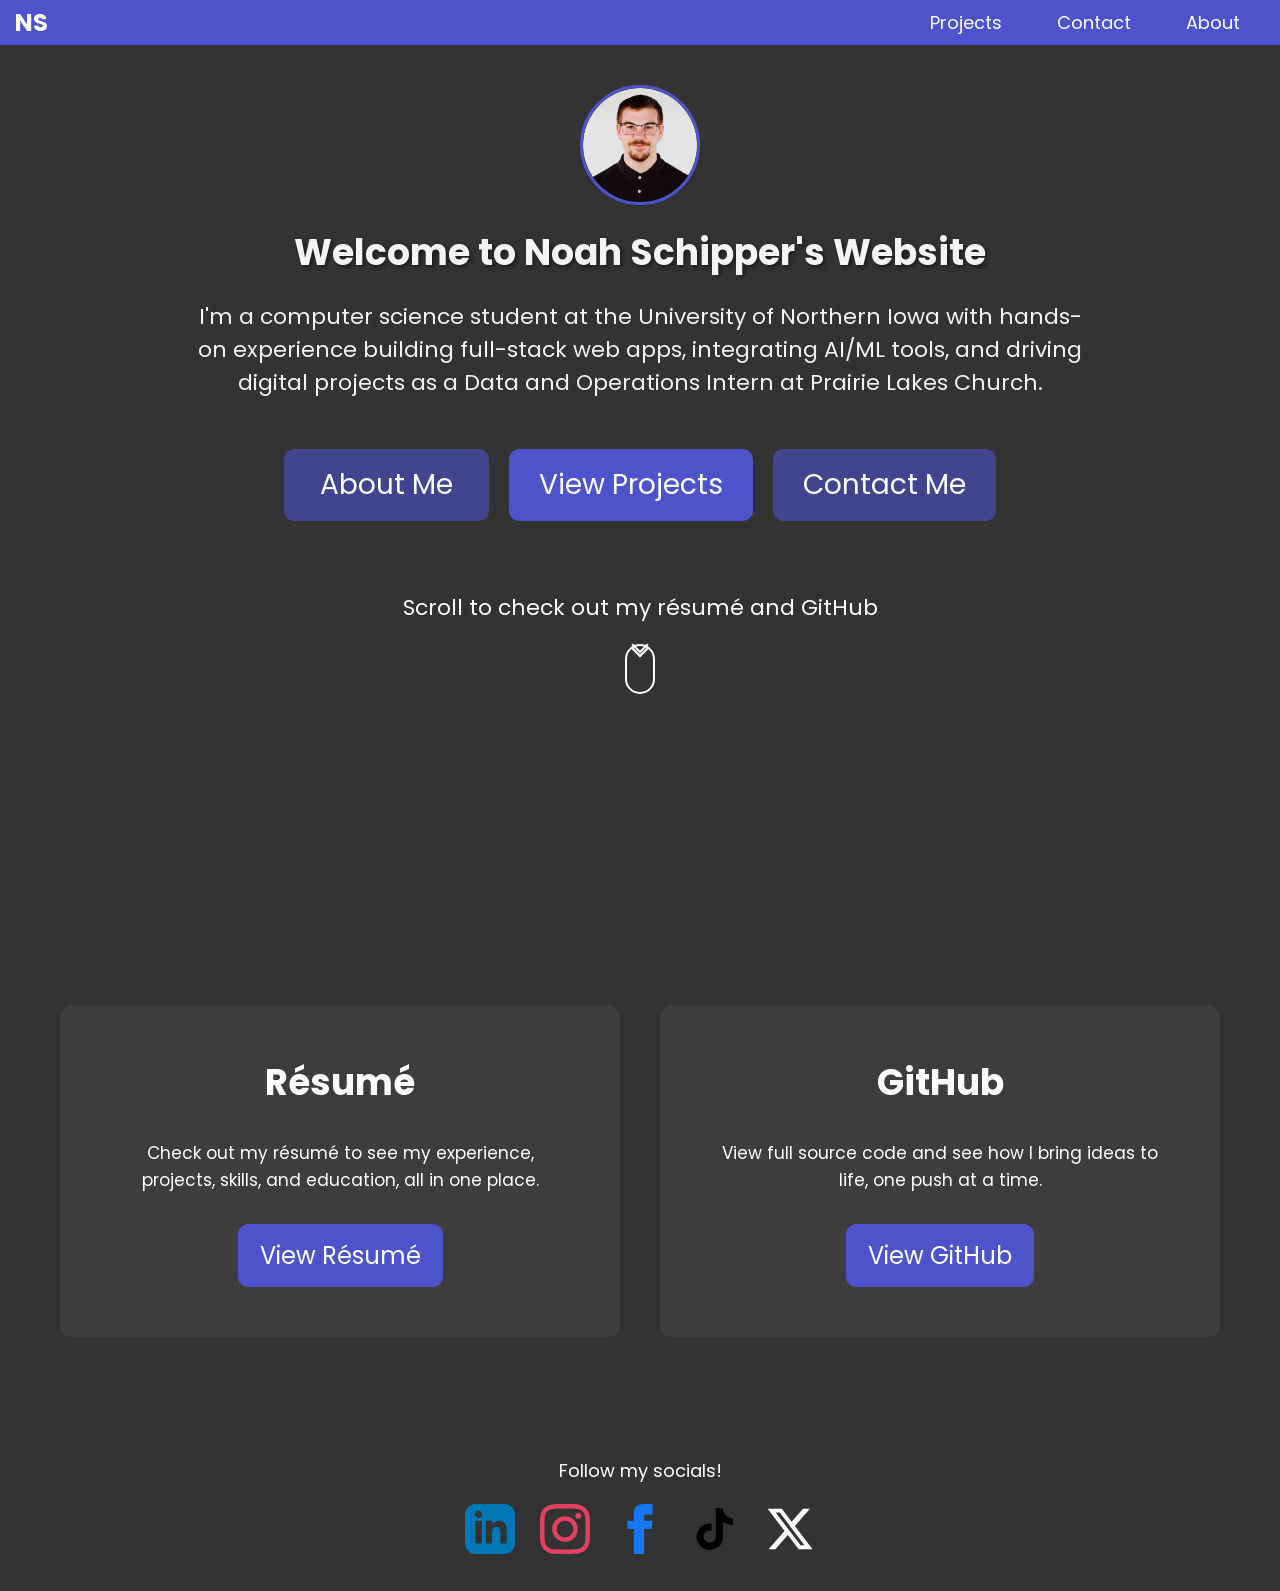
<file: index.html>
<!DOCTYPE html>
<html lang="en" dir="ltr">
  <head>
    <meta charset="UTF-8" />
    <meta name="viewport" content="width=device-width, initial-scale=1.0" />
    <title>Noah Schipper's Website</title>
    <meta name="description" content="Explore Noah Schipper's portfolio, projects, résumé, and work in software development, AI, and data." />
    <meta property="og:type" content="website" />
    <meta property="og:site_name" content="Noah Schipper" />
    <meta property="og:title" content="Noah Schipper | Software Developer" />
    <meta property="og:description" content="Explore Noah Schipper's portfolio, projects, résumé, and work in software development, AI, and data." />
    <meta property="og:url" content="https://noahschipper.net/" />
    <meta property="og:image" content="https://noahschipper.net/assets/Zoomed%20Headshot.png" />
    <meta property="og:image:alt" content="Noah Schipper" />
    <meta name="twitter:card" content="summary" />
    <link rel="icon" href="assets/website favicon.ico" sizes="48 x 48"/>
    <link
      href="https://fonts.googleapis.com/css2?family=Poppins:wght@400;700&display=swap"
      rel="stylesheet"
    />
    <link
      rel="stylesheet"
      href="https://cdnjs.cloudflare.com/ajax/libs/font-awesome/5.15.3/css/all.min.css"
    />
    <link rel="stylesheet" href="styles.css" />
  </head>
  <body>
    <div class="navigationBar">
      <nav>
        <div class="nav-container">
          <a href="index.html" class="logo">NS</a>
          <ul class="nav-links">
            <li><a href="projects.html">Projects</a></li>
            <li><a href="contact.html">Contact</a></li>
            <li><a href="about.html">About</a></li>
          </ul>
        </div>
      </nav>
    </div>
    <main>
      <section id="sec-1">
        <div class="Header">
          <img src="assets/Zoomed Headshot.png" alt="Noah Schipper" class="headshotSmall" />
          <h1>Welcome to Noah Schipper's Website</h1>
          <p>
            I'm a computer science student at the University of Northern Iowa with hands-on experience 
            building full-stack web apps, integrating AI/ML tools, and 
            driving digital projects as a Data and Operations Intern at Prairie Lakes Church.
          </p>
          <div class="button-row">
            <a href="about.html">
              <button id="aboutButton">About Me</button>
            </a>
            <a href="projects.html">
              <button id="projectsButton">View Projects</button>
            </a>

            <a href="contact.html">
              <button id="contactButton">Contact Me</button>
            </a>
          </div>

          <div class="scrollDownContainer">
            <p>Scroll to check out my résumé and GitHub</p>
            <a href="#sec-2">
              <div class="scrollDown"></div>
            </a>
          </div>
        </div>
      </section>

      <section id="sec-2">
        <div class="sec2Container">
          <div class="Resume">
            <h2>Résumé</h2>
            <p>
              Check out my résumé to see my experience, projects, skills, and
              education, all in one place.
            </p>
            <a href="assets/Noah Schipper's Resume.pdf" target="_blank">
              <button>View Résumé</button>
            </a>
          </div>
          <div class="Github">
            <h2>GitHub</h2>
            <p>
              View full source code and see how I bring ideas to life, one push
              at a time.
            </p>
            <a
              href="https://github.com/NoahSchipper?tab=repositories"
              target="_blank"
            >
              <button>View GitHub</button>
            </a>
          </div>
        </div>
      </section>
    </main>

    <div class="Footer">
      <footer>
        <div class="footer-container">
          <p>Follow my socials!</p>
          <a href="https://www.linkedin.com/in/noah-schipper" target="_blank">
            <img
              src="data:image/svg+xml,%3Csvg xmlns='http://www.w3.org/2000/svg' width='50' height='50' viewBox='0 0 24 24' fill='%230077b5'%3E%3Cpath d='M19 0h-14c-2.761 0-5 2.239-5 5v14c0 2.761 2.239 5 5 5h14c2.762 0 5-2.239 5-5v-14c0-2.761-2.238-5-5-5zm-11 19h-3v-11h3v11zm-1.5-12.268c-.966 0-1.75-.79-1.75-1.764s.784-1.764 1.75-1.764 1.75.79 1.75 1.764-.783 1.764-1.75 1.764zm13.5 12.268h-3v-5.604c0-3.368-4-3.113-4 0v5.604h-3v-11h3v1.765c1.396-2.586 7-2.777 7 2.476v6.759z'/%3E%3C/svg%3E"
              alt="LinkedIn"
            />
          </a>
          <a href="https://www.instagram.com/codedbynoah/" target="_blank">
            <img
              src="data:image/svg+xml,%3Csvg xmlns='http://www.w3.org/2000/svg' width='50' height='50' viewBox='0 0 24 24' fill='%23E4405F'%3E%3Cpath d='M12 2.163c3.204 0 3.584.012 4.85.07 3.252.148 4.771 1.691 4.919 4.919.058 1.265.069 1.645.069 4.849 0 3.205-.012 3.584-.069 4.849-.149 3.225-1.664 4.771-4.919 4.919-1.266.058-1.644.07-4.85.07-3.204 0-3.584-.012-4.849-.07-3.26-.149-4.771-1.699-4.919-4.92-.058-1.265-.07-1.644-.07-4.849 0-3.204.013-3.583.07-4.849.149-3.227 1.664-4.771 4.919-4.919 1.266-.057 1.645-.069 4.849-.069zm0-2.163c-3.259 0-3.667.014-4.947.072-4.358.2-6.78 2.618-6.98 6.98-.059 1.281-.073 1.689-.073 4.948 0 3.259.014 3.668.072 4.948.2 4.358 2.618 6.78 6.98 6.98 1.281.058 1.689.072 4.948.072 3.259 0 3.668-.014 4.948-.072 4.354-.2 6.782-2.618 6.979-6.98.059-1.28.073-1.689.073-4.948 0-3.259-.014-3.667-.072-4.947-.196-4.354-2.617-6.78-6.979-6.98-1.281-.059-1.69-.073-4.949-.073zm0 5.838c-3.403 0-6.162 2.759-6.162 6.162s2.759 6.163 6.162 6.163 6.162-2.759 6.162-6.163c0-3.403-2.759-6.162-6.162-6.162zm0 10.162c-2.209 0-4-1.79-4-4 0-2.209 1.791-4 4-4s4 1.791 4 4c0 2.21-1.791 4-4 4zm6.406-11.845c-.796 0-1.441.645-1.441 1.44s.645 1.44 1.441 1.44c.795 0 1.439-.645 1.439-1.44s-.644-1.44-1.439-1.44z'/%3E%3C/svg%3E"
              alt="Instagram account link"
            />
          </a>
          <a
            href="https://www.facebook.com/profile.php?id=61586490718490"
            alt="Facebook account link"
            target="_blank"
          >
            <img
              src="data:image/svg+xml,%3Csvg xmlns='http://www.w3.org/2000/svg' width='50' height='50' viewBox='0 0 24 24' fill='%231877f2'%3E%3Cpath d='M9 8h-3v4h3v12h5v-12h3.642l.358-4h-4v-1.667c0-.955.192-1.333 1.115-1.333h2.885v-5h-3.808c-3.596 0-5.192 1.583-5.192 4.615v3.385z'/%3E%3C/svg%3E"
              alt="Facebook account link"
            />
          </a>
          <a href="https://www.tiktok.com/@codedbynoah" target="_blank">
            <img
              src="data:image/svg+xml,%3Csvg xmlns='http://www.w3.org/2000/svg' width='50' height='50' viewBox='0 0 24 24' fill='%23000000'%3E%3Cpath d='M19.59 6.69a4.83 4.83 0 0 1-3.77-4.25V2h-3.45v13.67a2.89 2.89 0 0 1-5.2 1.74 2.89 2.89 0 0 1 2.31-4.64 2.93 2.93 0 0 1 .88.13V9.4a6.84 6.84 0 0 0-1-.05A6.33 6.33 0 0 0 5 20.1a6.34 6.34 0 0 0 10.86-4.43v-7a8.16 8.16 0 0 0 4.77 1.52v-3.4a4.85 4.85 0 0 1-1.04-.1z'/%3E%3C/svg%3E"
              alt="TikTok account link"
            />
          </a>
          <a href="https://x.com/_codedbynoah" target="_blank">
            <img
              src="data:image/svg+xml,%3Csvg xmlns='http://www.w3.org/2000/svg' width='50' height='50' viewBox='0 0 24 24' fill='white'%3E%3Cpath d='M18.244 2.25h3.308l-7.227 8.26 8.502 11.24H16.17l-5.214-6.817L4.99 21.75H1.68l7.73-8.835L1.254 2.25H8.08l4.713 6.231zm-1.161 17.52h1.833L7.084 4.126H5.117z'/%3E%3C/svg%3E"
              alt="X account link"
            />
          </a>
        </div>
      </footer>
    </div>

    <script>
      // Smooth scrolling for anchor links
      document.querySelectorAll('a[href^="#"]').forEach((anchor) => {
        anchor.addEventListener("click", function (e) {
          e.preventDefault();
          const target = document.querySelector(this.getAttribute("href"));
          if (target) {
            target.scrollIntoView({
              behavior: "smooth",
              block: "start",
            });
          }
        });
      });
    </script>
  </body>
</html>
</file>
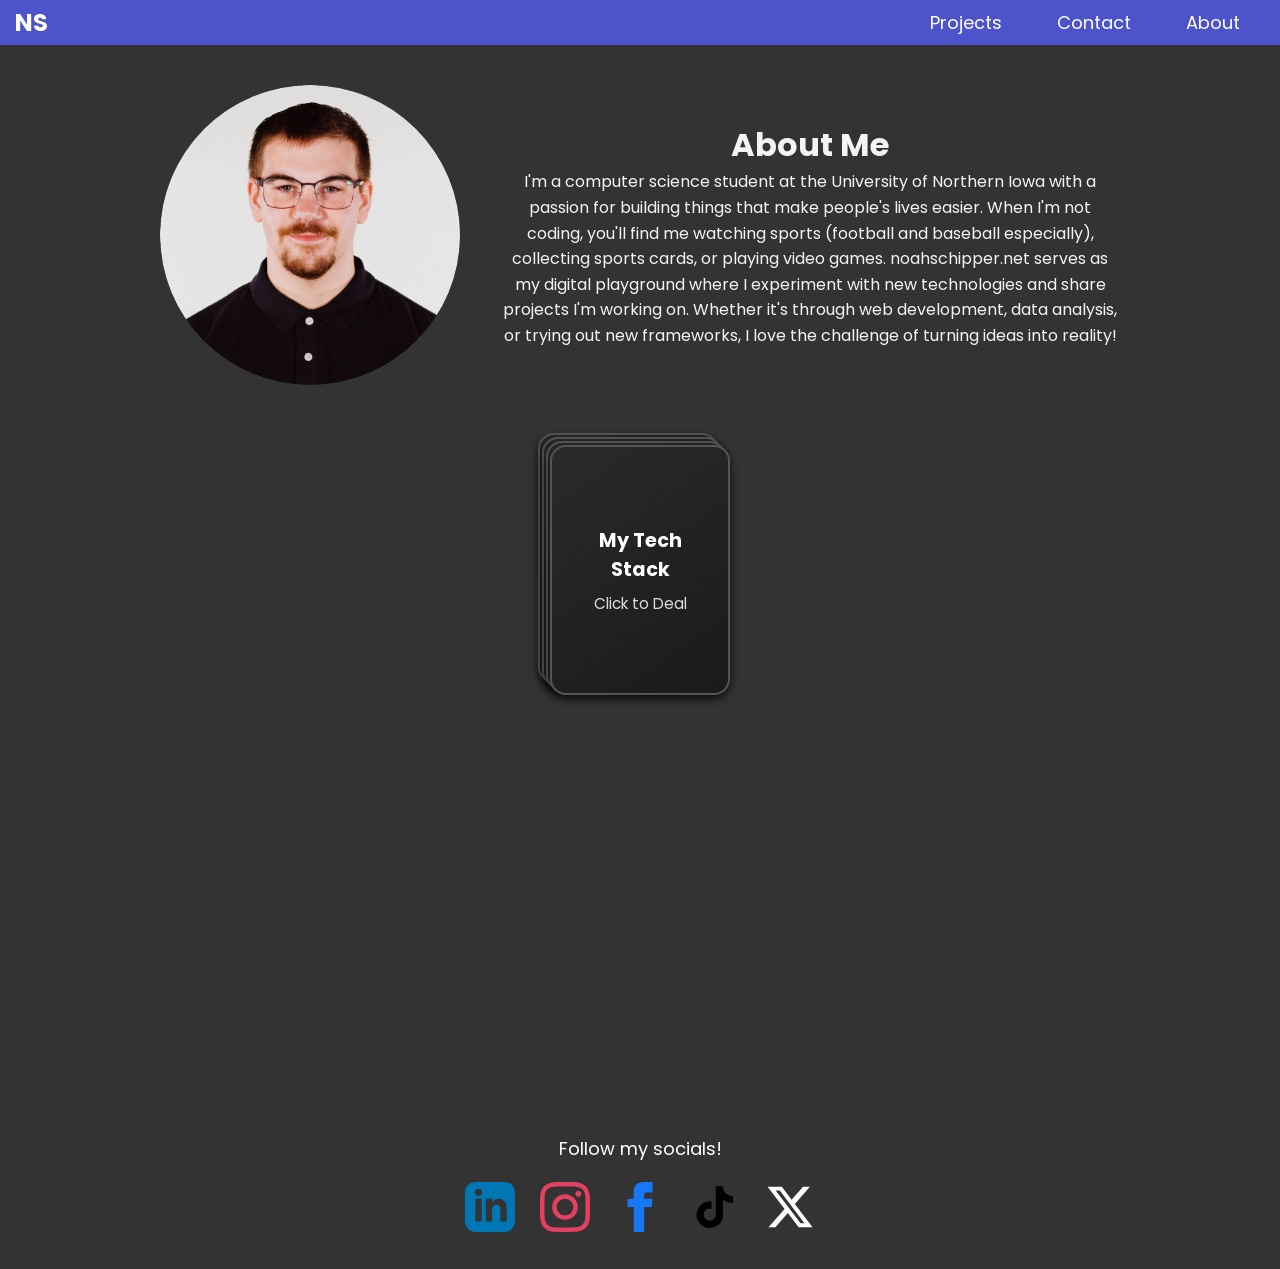
<file: about.html>
<!DOCTYPE html>
<html lang="en" dir="ltr">
  <head>
    <meta charset="UTF-8" />
    <meta name="viewport" content="width=device-width, initial-scale=1.0" />
    <title>About Noah Schipper</title>
    <meta name="description" content="Learn about Noah Schipper, a computer science student who enjoys building software and exploring new technologies." />
    <meta property="og:type" content="website" />
    <meta property="og:site_name" content="Noah Schipper" />
    <meta property="og:title" content="About | Noah Schipper" />
    <meta property="og:description" content="Learn about Noah Schipper, a computer science student who enjoys building software and exploring new technologies." />
    <meta property="og:url" content="https://noahschipper.net/about" />
    <meta property="og:image" content="https://noahschipper.net/assets/Zoomed%20Headshot.png" />
    <meta property="og:image:alt" content="Noah Schipper" />
    <meta name="twitter:card" content="summary" />
    <link rel="icon" href="assets/website favicon.ico" />
    <link
      href="https://fonts.googleapis.com/css2?family=Poppins:wght@400;700&display=swap"
      rel="stylesheet"
    />
    <link rel="stylesheet" href="styles.css" />
    <link
      rel="stylesheet"
      href="https://cdnjs.cloudflare.com/ajax/libs/font-awesome/5.15.3/css/all.min.css"
    />
  </head>
  <body>
    <div class="navigationBar">
      <nav>
        <div class="nav-container">
          <a href="index.html" class="logo">NS</a>
          <ul class="nav-links">
            <li><a href="projects.html">Projects</a></li>
            <li><a href="contact.html">Contact</a></li>
            <li><a href="about.html">About</a></li>
          </ul>
        </div>
      </nav>
    </div>
    <main>
      <div class="about-container">
        <div class="headshot">
          <img id="Headshot" src="assets/Zoomed Headshot.png" alt="Headshot" />
        </div>
        <div class="aboutParagraph">
          <h1>About Me</h1>
          <h2>
            I'm a computer science student at the University of Northern Iowa
            with a passion for building things that make people's lives easier.
            When I'm not coding, you'll find me watching sports (football and
            baseball especially), collecting sports cards, or playing video games. noahschipper.net serves
            as my digital playground where I experiment with new technologies
            and share projects I'm working on. Whether it's through web development,
            data analysis, or trying out new frameworks, I love the
            challenge of turning ideas into reality!
          </h2>
        </div>
      </div>
      <div class="deck-stack" onclick="dealCards()">
        <div class="card-back" style="top: -12px; left: -12px"></div>
        <div class="card-back" style="top: -8px; left: -8px"></div>
        <div class="card-back" style="top: -4px; left: -4px"></div>

        <!-- Top card with label inside -->
        <div class="card-back top-card">
          <div class="card-label">
            <div class="card-title">My Tech Stack</div>
            <div class="card-subtitle">Click to Deal</div>
          </div>
        </div>
      </div>
      <div class="card-scale-wrapper">
      <div class="card-container" id="cardContainer"></div>
      </div>
      <div class="card-spacer"></div>
    </main>
    <div class="Footer">
      <footer>
        <div class="footer-container">
          <p>Follow my socials!</p>
          <a href="https://www.linkedin.com/in/noah-schipper" target="_blank">
            <img
              src="data:image/svg+xml,%3Csvg xmlns='http://www.w3.org/2000/svg' width='50' height='50' viewBox='0 0 24 24' fill='%230077b5'%3E%3Cpath d='M19 0h-14c-2.761 0-5 2.239-5 5v14c0 2.761 2.239 5 5 5h14c2.762 0 5-2.239 5-5v-14c0-2.761-2.238-5-5-5zm-11 19h-3v-11h3v11zm-1.5-12.268c-.966 0-1.75-.79-1.75-1.764s.784-1.764 1.75-1.764 1.75.79 1.75 1.764-.783 1.764-1.75 1.764zm13.5 12.268h-3v-5.604c0-3.368-4-3.113-4 0v5.604h-3v-11h3v1.765c1.396-2.586 7-2.777 7 2.476v6.759z'/%3E%3C/svg%3E"
              alt="LinkedIn"
            />
          </a>
          <a href="https://www.instagram.com/codedbynoah/" target="_blank">
            <img
              src="data:image/svg+xml,%3Csvg xmlns='http://www.w3.org/2000/svg' width='50' height='50' viewBox='0 0 24 24' fill='%23E4405F'%3E%3Cpath d='M12 2.163c3.204 0 3.584.012 4.85.07 3.252.148 4.771 1.691 4.919 4.919.058 1.265.069 1.645.069 4.849 0 3.205-.012 3.584-.069 4.849-.149 3.225-1.664 4.771-4.919 4.919-1.266.058-1.644.07-4.85.07-3.204 0-3.584-.012-4.849-.07-3.26-.149-4.771-1.699-4.919-4.92-.058-1.265-.07-1.644-.07-4.849 0-3.204.013-3.583.07-4.849.149-3.227 1.664-4.771 4.919-4.919 1.266-.057 1.645-.069 4.849-.069zm0-2.163c-3.259 0-3.667.014-4.947.072-4.358.2-6.78 2.618-6.98 6.98-.059 1.281-.073 1.689-.073 4.948 0 3.259.014 3.668.072 4.948.2 4.358 2.618 6.78 6.98 6.98 1.281.058 1.689.072 4.948.072 3.259 0 3.668-.014 4.948-.072 4.354-.2 6.782-2.618 6.979-6.98.059-1.28.073-1.689.073-4.948 0-3.259-.014-3.667-.072-4.947-.196-4.354-2.617-6.78-6.979-6.98-1.281-.059-1.69-.073-4.949-.073zm0 5.838c-3.403 0-6.162 2.759-6.162 6.162s2.759 6.163 6.162 6.163 6.162-2.759 6.162-6.163c0-3.403-2.759-6.162-6.162-6.162zm0 10.162c-2.209 0-4-1.79-4-4 0-2.209 1.791-4 4-4s4 1.791 4 4c0 2.21-1.791 4-4 4zm6.406-11.845c-.796 0-1.441.645-1.441 1.44s.645 1.44 1.441 1.44c.795 0 1.439-.645 1.439-1.44s-.644-1.44-1.439-1.44z'/%3E%3C/svg%3E"
              alt="Instagram"
            />
          </a>
          <a
            href="https://www.facebook.com/profile.php?id=61586490718490"
            target="_blank"
          >
            <img
              src="data:image/svg+xml,%3Csvg xmlns='http://www.w3.org/2000/svg' width='50' height='50' viewBox='0 0 24 24' fill='%231877f2'%3E%3Cpath d='M9 8h-3v4h3v12h5v-12h3.642l.358-4h-4v-1.667c0-.955.192-1.333 1.115-1.333h2.885v-5h-3.808c-3.596 0-5.192 1.583-5.192 4.615v3.385z'/%3E%3C/svg%3E"
              alt="Facebook"
            />
          </a>
          <a href="https://www.tiktok.com/@codedbynoah" target="_blank">
            <img
              src="data:image/svg+xml,%3Csvg xmlns='http://www.w3.org/2000/svg' width='50' height='50' viewBox='0 0 24 24' fill='%23000000'%3E%3Cpath d='M19.59 6.69a4.83 4.83 0 0 1-3.77-4.25V2h-3.45v13.67a2.89 2.89 0 0 1-5.2 1.74 2.89 2.89 0 0 1 2.31-4.64 2.93 2.93 0 0 1 .88.13V9.4a6.84 6.84 0 0 0-1-.05A6.33 6.33 0 0 0 5 20.1a6.34 6.34 0 0 0 10.86-4.43v-7a8.16 8.16 0 0 0 4.77 1.52v-3.4a4.85 4.85 0 0 1-1.04-.1z'/%3E%3C/svg%3E"
              alt="TikTok"
            />
          </a>
          <a href="https://x.com/_codedbynoah" target="_blank">
            <img
              src="data:image/svg+xml,%3Csvg xmlns='http://www.w3.org/2000/svg' width='50' height='50' viewBox='0 0 24 24' fill='white'%3E%3Cpath d='M18.244 2.25h3.308l-7.227 8.26 8.502 11.24H16.17l-5.214-6.817L4.99 21.75H1.68l7.73-8.835L1.254 2.25H8.08l4.713 6.231zm-1.161 17.52h1.833L7.084 4.126H5.117z'/%3E%3C/svg%3E"
              alt="X"
            />
          </a>
        </div>
      </footer>
    </div>
    <script src="aboutScript.js"></script>
  </body>
</html>
</file>
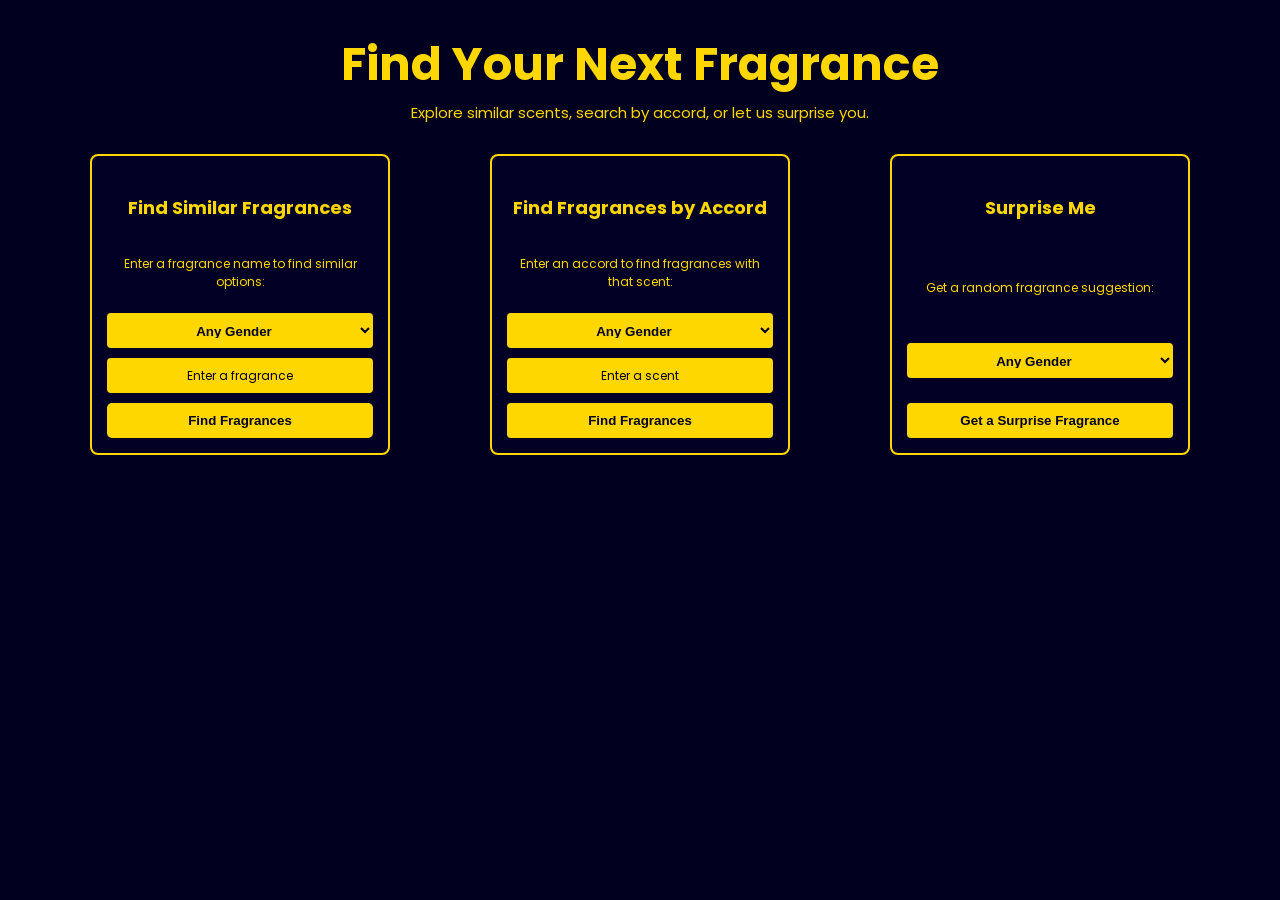
<file: fragrance.html>
<!DOCTYPE html>
<html lang="en">
  <head>
    <meta charset="UTF-8" />
    <meta name="viewport" content="width=device-width, initial-scale=1.0" />
    <title>Fragrance Finder</title>
    <meta name="description" content="Discover fragrances by finding similar scents, searching by accords, or getting a random recommendation with Fragrance Finder." />
    <meta property="og:type" content="website" />
    <meta property="og:site_name" content="Noah Schipper" />
    <meta property="og:title" content="Fragrance Finder | Noah Schipper" />
    <meta property="og:description" content="Discover fragrances by finding similar scents, searching by accords, or getting a random recommendation with Fragrance Finder." />
    <meta property="og:url" content="https://noahschipper.net/fragrance" />
    <meta property="og:image" content="https://noahschipper.net/assets/Fragrance%20Finder.png" />
    <meta property="og:image:alt" content="Fragrance Finder" />
    <meta name="twitter:card" content="summary" />
    <link rel="icon" href="assets/cologne.png">
    <link rel="stylesheet" href="fragrance.css" />
    <link
      href="https://fonts.googleapis.com/css2?family=Poppins:wght@400;700&display=swap"
      rel="stylesheet"
    />
  </head>
  <body>
    <header class="page-header">
      <h1>Find Your Next Fragrance</h1>
      <p>Explore similar scents, search by accord, or let us surprise you.</p>
    </header>
    <div class="options">
      <div class="similar" data-mode="similar">
        <h2>Find Similar Fragrances</h2>
        <p>Enter a fragrance name to find similar options:</p>
        <div class="input-row">
          <select id="genderFilterSim">
            <option value="">Any Gender</option>
            <option value="men">Men</option>
            <option value="women">Women</option>
            <option value="unisex">Unisex</option>
          </select>
          <input
            type="text"
            id="fragranceInput"
            placeholder="Enter a fragrance"
            autocomplete="off"
          />
        </div>
        <button onclick="findSimilarFragrances()">Find Fragrances</button>
      </div>
      <div class="byNotes" data-mode="notes">
        <h2>Find Fragrances by Accord</h2>
        <p>Enter an accord to find fragrances with that scent:</p>
        <div class="input-row">
          <select id="genderFilterAcc">
            <option value="">Any Gender</option>
            <option value="men">Men</option>
            <option value="women">Women</option>
            <option value="unisex">Unisex</option>
          </select>
          <input
            type="text"
            id="noteInput"
            placeholder="Enter a scent"
            autocomplete="off"
          />
        </div>
        <button onclick="findByNotes()">Find Fragrances</button>
      </div>
      <div class="surpriseMe" data-mode="random">
        <h2>Surprise Me</h2>
        <p>Get a random fragrance suggestion:</p>
        <div class="input-row">
          <select id="genderFilterRan">
            <option value="">Any Gender</option>
            <option value="men">Men</option>
            <option value="women">Women</option>
            <option value="unisex">Unisex</option>
          </select>
        </div>
        <button onClick="surpriseMe()">Get a Surprise Fragrance</button>
      </div>
    </div>
    <div class="ResultsContainer">
      <!-- Mode 1: Similar -->
      <div class="display-section" id="similarDisplay" style="display: none">
        <div class="loading-spinner" style="display: none">
          <p>Finding similar fragrances...</p>
        </div>
        <div class="error-message" style="display: none">
          <p>Oops! Something went wrong. Please try again.</p>
        </div>
        <div class="no-results" style="display: none">
          <p>No fragrances found. Try different search terms!</p>
        </div>
        <div class="results-grid">
          <!-- Results will be displayed here, injected by JS -->
        </div>
      </div>
      <!-- Mode 2: By Notes -->
      <div class="display-section" id="notesDisplay" style="display: none">
        <div class="loading-spinner" style="display: none">
          <p>Finding fragrances by accord...</p>
        </div>
        <div class="error-message" style="display: none">
          <p>Oops! Something went wrong. Please try again.</p>
        </div>
        <div class="no-results" style="display: none">
          <p>No fragrances found. Try different search terms!</p>
        </div>
        <div class="results-grid">
          <!-- Results will be displayed here, injected by JS -->
        </div>
      </div>
      <!-- Mode 3: Surprise Me -->
      <div class="display-section" id="randomDisplay" style="display: none">
        <div class="loading-spinner" style="display: none">
          <p>Finding a random fragrance...</p>
        </div>
        <div class="error-message" style="display: none">
          <p>Oops! Something went wrong. Please try again.</p>
        </div>
        <div class="results-grid">
          <!-- Results will be displayed here, injected by JS -->
        </div>
      </div>
    </div>
  </body>
  <script src="fragrance.js"></script>
</html>
</file>
<file: styles.css>
* {
  margin: 0;
  padding: 0;
  box-sizing: border-box;
  font-family: "Poppins", sans-serif;
}

body {
  background: #333;
  display: flex;
  flex-direction: column;
  min-height: 100vh;
  overflow-x: hidden;
}

/* enables the footer to stay at the bottom of the page */
main {
  flex-grow: 1;
}

/* Animated Background */
.Header {
  position: relative;
  display: flex;
  flex-direction: column;
  align-items: center;
  text-align: center;
  color: #f4f4f4;
  border-radius: 8px;
  height: 100vh;
  margin: 0 auto;
  padding: 0;
  overflow: hidden;
}

.headshotSmall {
  width: 120px;
  height: 120px;
  border-radius: 50%;
  object-fit: cover;
  border: 3px solid #4c53cb;
  margin-top: 40px;
  opacity: 0;
  animation: fadeInUp 1s ease-out 0.1s forwards;
}

@keyframes backgroundShift {
  0%,
  100% {
    transform: translate(0, 0) scale(1);
  }
  33% {
    transform: translate(-5%, 5%) scale(1.05);
  }
  66% {
    transform: translate(5%, -5%) scale(0.95);
  }
}

/* Fade-in animation for content */
.Header h1,
.Header p,
.headshotSmall,
.button-row {
  position: relative;
  z-index: 1;
  opacity: 0;
  animation: fadeInUp 1s ease-out forwards;
}

.Header h1 {
  animation-delay: 0.2s;
}

.Header p {
  animation-delay: 0.5s;
}

.button-row {
  animation-delay: 0.8s;
}

@keyframes fadeInUp {
  from {
    opacity: 0;
    transform: translateY(30px);
  }
  to {
    opacity: 1;
    transform: translateY(0);
  }
}

.navigationBar {
  position: sticky;
  top: 0;
  background-color: #4c53cb;
  width: 100%;
  z-index: 1000;
  padding: 5px 0;
}

.nav-container {
  display: flex;
  align-items: center;
  justify-content: space-between;
  width: 100%;
  padding: 0;
  margin: 0;
}

.nav-container .logo {
  display: flex;
  padding-left: 15px;
  align-items: center;
  color: white;
  text-decoration: none;
  font-size: 24px;
  font-weight: bold;
}

.nav-links {
  display: flex;
  gap: 20px;
  list-style-type: none;
  padding-right: 20px;
}

.nav-links a {
  color: white;
  text-decoration: none;
  padding: 10px 20px;
  border-radius: 5px;
  transition: background 0.3s ease;
}

.nav-links a:hover {
  background-color: #454cc7;
}

.Header h1 {
  font-size: 36px;
  margin-top: 20px;
  color: #f4f4f4;
  text-shadow: 2px 2px 4px rgba(0, 0, 0, 0.5);
}

.Header p {
  margin: 20px;
  font-size: 22px;
  color: #f4f4f4;
  max-width: 900px;
}

.button-row {
  display: flex;
  justify-content: center;
  flex-wrap: wrap;
  gap: 20px;
  margin-top: 30px;
  margin-bottom: 60px;
}

.button-row button {
  padding: 15px 30px;
  font-size: 28px;
  color: white;
  border: none;
  border-radius: 10px;
  cursor: pointer;
  min-width: 205px;
  transition: transform 0.2s ease-out, box-shadow 0.2s ease-out;
}

#aboutButton,
#contactButton {
  background-color: rgba(76, 83, 203, 0.6);
}

#projectsButton {
  background-color: #4c53cb;
  position: relative;
  animation: pulse 2s ease-in-out infinite;
}

@keyframes pulse {
  0%,
  100% {
    box-shadow: 0 0 0 0 rgba(76, 83, 203, 0.7);
  }
  50% {
    box-shadow: 0 0 0 15px rgba(76, 83, 203, 0);
  }
}

.button-row button:hover {
  transform: translateY(-3px);
  box-shadow: 0 6px 12px rgba(76, 83, 203, 0.4);
}

.button-row button:active {
  transform: scale(0.95) translateY(2px);
  box-shadow: 0 2px 4px rgba(0, 0, 0, 0.2);
}

.scrollDownContainer {
  position: relative;
  text-align: center;
  color: white;
  z-index: 1;
  opacity: 0;
  animation: fadeIn 1s ease-out 1.5s forwards;
  margin-top: 20px;
}

@keyframes fadeIn {
  from {
    opacity: 0;
  }
  to {
    opacity: 1;
  }
}

.scrollDownContainer p {
  margin-bottom: 20px;
  font-size: 24px;
  color: white;
}

.scrollDown {
  height: 50px;
  width: 30px;
  border: 2px solid white;
  position: relative;
  margin: 0 auto;
  border-radius: 20px;
  cursor: pointer;
}

.scrollDown::before,
.scrollDown::after {
  content: "";
  position: absolute;
  top: 10%;
  left: 50%;
  transform: translate(-50%, -100%) rotate(45deg);
  border: 2px solid white;
  height: 10px;
  width: 10px;
  border-top: transparent;
  border-left: transparent;
  animation: scrollDown 1s ease-in-out infinite;
}

.scrollDown::after {
  top: 20%;
  animation-delay: 0.3s;
}

@keyframes scrollDown {
  0% {
    opacity: 0;
  }
  30% {
    opacity: 1;
  }
  60% {
    opacity: 1;
  }
  100% {
    opacity: 0;
    top: 90%;
  }
}

.sec2Container {
  display: flex;
  justify-content: center;
  align-items: stretch;
  text-align: center;
  color: #f4f4f4;
  padding: 60px 20px;
  gap: 40px;
  max-width: 1200px;
  margin: 0 auto;
}

.Resume,
.Github {
  color: white;
  font-size: 24px;
  display: flex;
  flex-direction: column;
  align-items: center;
  justify-content: center;
  padding: 40px 30px;
  width: 50%;
  background-color: rgba(255, 255, 255, 0.05);
  border-radius: 12px;
  transition: transform 0.3s ease, box-shadow 0.3s ease;
}

.Resume:hover,
.Github:hover {
  transform: translateY(-5px);
  box-shadow: 0 8px 20px rgba(76, 83, 203, 0.2);
}

.Resume h2,
.Github h2 {
  margin-bottom: 15px;
}

.Resume p,
.Github p {
  margin: 15px 0;
  font-size: 17px;
  line-height: 1.6;
}

.Resume button,
.Github button {
  background-color: #4c53cb;
  padding: 12px 24px;
  font-size: 20px;
  color: white;
  border: none;
  border-radius: 10px;
  cursor: pointer;
  margin-top: 15px;
  transition: transform 0.2s ease-out, box-shadow 0.2s ease-out;
}

.Resume button:hover,
.Github button:hover {
  transform: translateY(-2px);
  box-shadow: 0 4px 12px rgba(76, 83, 203, 0.4);
}

.Resume button:active,
.Github button:active {
  transform: scale(0.95) translateY(2px);
}

.Footer {
  background: transparent;
  padding: 30px 0;
}

.footer-container {
  text-align: center;
  color: white;
  max-width: 1200px;
  margin: 0 auto;
  opacity: 0;
  animation: fadeInUp 1s ease-out 1s forwards;
}

.footer-container p {
  margin-bottom: 20px;
  font-size: 18px;
}

.footer-container a {
  display: inline-block;
  margin: 0 10px;
}

.footer-container img {
  width: 50px;
  height: 50px;
  transition: transform 0.3s ease;
}

.footer-container img:hover {
  transform: scale(1.2);
  filter: brightness(1.2);
}

/* Projects Page */

.projectHeader {
  margin-top: 20px;
  text-align: center;
  opacity: 0;
  animation: fadeInUp 1s ease-out 0.2s forwards;
}

.projectHeader h1 {
  color: #ffffff;
  font-size: 2.5rem;
  margin-bottom: 10px;
}

/* Carousel Container */
.carousel-container {
  position: relative;
  max-width: 900px;
  margin: 60px auto;
  padding: 0 20px;
  opacity: 0;
  animation: fadeInUp 1s ease-out 0.4s forwards;
}

.carousel-wrapper {
  overflow: hidden;
  border-radius: 12px;
}

.carousel-track {
  display: flex;
  transition: transform 0.6s cubic-bezier(0.4, 0, 0.2, 1);
}

.project-slide {
  min-width: 100%;
  display: flex;
  flex-direction: column;
  align-items: center;
  justify-content: space-between;
  padding: 40px;
  background-color: #ffffff;
  border-radius: 12px;
  gap: 20px;
  min-height: 400px;
}

.project-slide-content {
  display: flex;
  flex-direction: column;
  align-items: center;
  justify-content: flex-start;
  gap: 20px;
  width: 100%;
}

.project-slide img {
  max-width: 150px;
  min-width: 150px;
  height: auto;
}

.project-content {
  flex: 1;
  display: flex;
  flex-direction: column;
  align-items: center;
  text-align: center;
  width: 100%;
}

.project-content p {
  font-size: 15px;
  line-height: 1.6;
  color: #333;
  margin-bottom: 20px;
  width: 100%;
}

.project-buttons {
  display: flex;
  gap: 10px;
  flex-wrap: wrap;
  justify-content: center;
  width: 100%;
}

.project-buttons button {
  padding: 12px 24px;
  background-color: #4c53cb;
  color: white;
  border: none;
  border-radius: 8px;
  cursor: pointer;
  font-size: 16px;
  transition: all 0.3s ease;
}

.project-buttons button:hover {
  background-color: #454cc7;
  transform: translateY(-2px);
  box-shadow: 0 4px 12px rgba(76, 83, 203, 0.4);
}

/* Carousel Controls */
.carousel-controls {
  display: flex;
  justify-content: center;
  align-items: center;
  gap: 20px;
  margin-top: 30px;
}

.carousel-btn {
  background-color: rgba(255, 255, 255, 0.2);
  border: 2px solid rgba(255, 255, 255, 0.5);
  color: white;
  width: 50px;
  height: 50px;
  border-radius: 50%;
  cursor: pointer;
  font-size: 20px;
  transition: all 0.3s ease;
  display: flex;
  align-items: center;
  justify-content: center;
}

.carousel-btn:hover {
  background-color: rgba(255, 255, 255, 0.3);
  transform: scale(1.1);
}

.carousel-dots {
  display: flex;
  gap: 12px;
}

.dot {
  width: 12px;
  height: 12px;
  border-radius: 50%;
  background-color: rgba(255, 255, 255, 0.3);
  cursor: pointer;
  transition: all 0.3s ease;
}

.dot.active {
  background-color: #4c53cb;
  transform: scale(1.3);
}

/* Footer */
.Footer {
  background: transparent;
  padding: 30px 0;
}

.footer-container {
  text-align: center;
  color: white;
  max-width: 1200px;
  margin: 0 auto;
}

.footer-container p {
  margin-bottom: 20px;
  font-size: 18px;
}

.footer-container a {
  display: inline-block;
  margin: 0 10px;
}

.footer-container img {
  width: 50px;
  height: 50px;
  transition: transform 0.3s ease;
}

.footer-container img:hover {
  transform: scale(1.2);
  filter: brightness(1.2);
}

/* Contact Page - Base Styles */
.contact-header {
  color: #ffffff;
  text-align: center;
  margin-top: 20px;
  opacity: 0;
  animation: fadeInUp 1s ease-out 0.2s forwards;
}

.contact-header h1 {
  font-size: 2rem;
  margin: 20px 0;
}

.email h1 {
  color: #ffffff;
  text-align: center;
  margin: 30px 0 15px 0;
  font-size: 1.8rem;
  opacity: 0;
  animation: fadeInUp 1s ease-out 0.3s forwards;
}

.email-address {
  display: flex;
  align-items: center;
  justify-content: center;
  gap: 15px;
  margin: 20px 0;
  padding: 0 20px;
  opacity: 0;
  animation: fadeInUp 1s ease-out 0.4s forwards;
}

.email-address i {
  font-size: 28px;
  color: #ffffff;
  flex-shrink: 0;
}

.email-address h2 {
  font-size: 1.5rem;
  color: #ffffff;
  margin: 0;
  word-break: break-word;
}

.phone h1 {
  color: #ffffff;
  text-align: center;
  margin: 30px 0 15px 0;
  font-size: 1.8rem;
  opacity: 0;
  animation: fadeInUp 1s ease-out 0.5s forwards;
}

.phone-number {
  display: flex;
  align-items: center;
  justify-content: center;
  color: #ffffff !important;
  gap: 15px;
  margin: 20px 0;
  padding: 0 20px;
  opacity: 0;
  animation: fadeInUp 1s ease-out 0.6s forwards;
}

.phone-number i {
  font-size: 28px;
  color: #ffffff;
  flex-shrink: 0;
}

.phone-number a {
  color: #ffffff !important;
  text-decoration: none;
  font-size: 1.5rem;
  word-break: break-word;
}

.phone-number a:visited {
  color: #ffffff !important;
}

.phone-number a:hover {
  color: #ffffff !important;
  text-decoration: underline;
}

.phone-number a:active {
  color: #ffffff !important;
}

.socialMedia {
  gap: 15px;
  margin: 20px 0;
  padding: 0 20px;
  text-align: center;
  color: #ffffff;
  width: 100%;
  box-sizing: border-box;
  opacity: 0;
  animation: fadeInUp 1s ease-out 0.8s forwards;
}

.socialMedia h1 {
  color: #ffffff;
  text-align: center;
  font-size: 1.8rem;
  margin: 20px 0;
}

.socialMedia h2 {
  color: #ffffff;
  text-align: center;
  margin: 15px 0;
  font-size: 1.3rem;
  line-height: 1.2;
}

.socialMedia i {
  display: flex;
  align-items: center;
  justify-content: center;
  margin: 30px auto;
  color: #ffffff;
  animation: scrollDown2 2s ease-in-out infinite;
  pointer-events: none;
}

@keyframes scrollDown2 {
  0% {
    transform: translateY(0);
  }
  50% {
    transform: translateY(30px);
  }
  100% {
    transform: translateY(0);
  }
}

.toast {
  position: fixed;
  bottom: 30px;
  left: 50%;
  transform: translateX(-50%);
  background-color: #4c53cb;
  color: white;
  padding: 12px 24px;
  border-radius: 8px;
  font-size: 16px;
  opacity: 0;
  pointer-events: none;
  transition: opacity 0.3s ease, bottom 0.3s ease;
  z-index: 9999;
}

.toast.show {
  opacity: 1;
  bottom: 50px;
}

/* About Page - Base Desktop Styles */
.about-container {
  display: flex;
  align-items: stretch;
  gap: 40px;
  max-width: 1000px;
  margin: 20px auto;
  padding: 20px;
  flex-direction: row;
  opacity: 0;
  animation: fadeInUp 1s ease-out 0.2s forwards;
}

.headshot {
  display: flex;
  flex: 0 0 auto;
  margin: 0;
  align-items: center;
}

.headshot img {
  width: 100%;
  max-width: 400px;
  aspect-ratio: 1 / 1;   /* keeps it perfectly square at any size */
  height: auto;           /* remove height: 100% */
  border-radius: 50%;     /* optional: let CSS also clip to a circle as a safety net */
  object-fit: cover;
}

.aboutParagraph {
  flex: 1;
  margin: 0;
  text-align: center;
  color: #f4f4f4;
  border-radius: 8px;
  display: flex;
  flex-direction: column;
  justify-content: center;
}

.aboutParagraph h2 {
  font-size: 22px;
  color: #f4f4f4;
  font-weight: normal;
  line-height: 1.6;
}

.deck-stack {
  position: relative;
  width: 180px;
  height: 260px;
  margin: 40px auto;
  cursor: pointer;
  transition: transform 0.3s;
  display: flex;
  align-items: center;
  justify-content: center;
  opacity: 0;
  animation: fadeInUp 1s ease-out 0.4s forwards;
}

.deck-stack:hover {
  transform: scale(1.05);
}

.card-back {
  position: absolute;
  top: 0;
  left: 0;
  width: 100%;
  height: 100%;
  background: linear-gradient(145deg, #2a2a2a, #1a1a1a);
  border: 2px solid #555;
  border-radius: 16px;
  box-shadow: 0 4px 10px rgba(0, 0, 0, 0.6);
}

.card-label {
  width: 100%;
  height: 100%;
  display: flex;
  flex-direction: column;
  align-items: center;
  justify-content: center;
  pointer-events: none;
  text-align: center;
  padding: 1rem;
  color: #fff;
  font-family: "Poppins", sans-serif;
}

.card-title {
  font-size: 1.2rem;
  font-weight: 700;
  margin-bottom: 0.5rem;
}

.card-subtitle {
  font-size: 0.95rem;
  opacity: 0.85;
}

.top-card {
  /*z-index: 5; */
  display: flex;
  align-items: center;
  justify-content: center;
  position: relative;
}

.card-container {
  display: flex;
  justify-content: center;
  align-items: flex-start;
  position: relative;
  width: 100%;
  max-width: 760px;
  margin: 40px auto;
  height: 300px;
  margin-top: 20px;
  padding: 0 100px;
  transform-style: preserve-3d;
  opacity: 0;
  animation: fadeInUp 1s ease-out 0.6s forwards;
}

.card {
  max-width: 200px;
  min-width: 160px;
  height: 260px;
  background: #1f1f1f;
  border: 1px solid #555;
  border-radius: 16px;
  padding: 1.2rem;
  position: absolute;
  top: 0;
  left: 50%;
  /*transform: translate(-50%, 0);*/
  opacity: 0;
  transition: all 0.8s ease;
  box-shadow: 0 6px 16px rgba(0, 0, 0, 0.5);
  text-align: left;
  color: #fff;
  font-family: "Poppins", sans-serif;
  font-size: 15px;
  transform-style: preserve-3d;
}

.card.revealed {
  opacity: 1;
}

.card-spacer {
  display: none;
}
/* Media Query Overrides - Mobile and Desktop with all original styles */

/* Mobile devices (640px and below) - CONSOLIDATED */
@media (max-width: 640px) {
  /* Footer and main spacing for mobile */
  main {
    padding-bottom: 20px; /* Less padding on mobile */
  }

  /* General Layout Adjustments */
  body {
    font-size: 14px;
  }

  .nav-container {
    padding: 10px;
  }

  /* Navigation Bar */
  .navigationBar nav a {
    width: 100%;
    padding: 10px;
    text-align: right;
  }

  /* Navigation Links */
  .nav-links {
    gap: 10px;
    width: 100%;
  }

  .headshotSmall {
  width: 90px;
  height: 90px;
  margin-top: 20px;
}

  .SchipperTranslate {
    flex-direction: column;
    max-width: 90%;
    padding: 15px;
  }

  .SchipperStatlines {
    flex-direction: column;
    max-width: 90%;
    padding: 15px;
  }

  .FragranceFinder {
    flex-direction: column;
    max-width: 90%;
    padding: 15px;
  }

  .Header {
    height: auto;
    padding: 40px 20px;
    font-size: 18px;
    padding: 15px;
  }

  .Header h1 {
    font-size: 28px;
  }
  .Header p {
    font-size: 14px;
  }

  .button-row {
    flex-direction: column;
    align-items: center;
  }
  #projectsButton {
    font-size: 14px;
  }

  #aboutButton {
    font-size: 14px;
  }

  #contactButton {
    font-size: 14px;
  }
  .scrollDownContainer {
    position: relative;
    margin-top: 10px;
    padding: 20px 20px;
    text-align: center;
    width: 100%;
    box-sizing: border-box;
    display: flex;
    flex-direction: column;
    align-items: center;
    margin-bottom: 300px;
  }

  .scrollDownContainer p {
    text-align: center;
    margin-bottom: 20px;
    width: 100%;
    font-size: 14px;
  }

  .Resume,
  .Github {
    padding: 10px 10px;
    font-size: 14px;
    margin-bottom: 20px;
  }

  .sec2Container {
    margin-top: 0px;
    margin-bottom: 40px;
  }

  .sec2Container h2 {
    margin-bottom: 0;
    padding: 0;
    margin: 0;
  }

  .sec2Container p {
    min-height: 120px;
    text-align: center;
    align-items: center;
  }

  .sec2Container button {
    margin-top: 0;
    font-size: 14px;
  }

  /* Make Resume and GitHub paragraphs shrink like Header paragraphs */
  .Resume p,
  .Github p {
    font-size: 14px; /* Same as Header paragraphs on mobile */
    line-height: 1.4;
    margin: 10px 0;
    padding: 0 5px; /* Add a bit of horizontal padding */
  }

  .Resume button,
  .Github button {
    font-size: 14px;
    padding: 10px 15px;
  }

  /* Contact Page Styles */
  .contact-header h1 {
    font-size: 1.5rem;
    margin: 15px 10px;
    padding: 0 10px;
  }

  .email h1,
  .phone h1 {
    font-size: 1.3rem;
    margin: 25px 10px 10px 10px;
    padding: 0 10px;
  }

  .email-address,
  .phone-number {
    flex-direction: column;
    gap: 10px;
    margin: 15px 0;
    padding: 0 15px;
    text-align: center;
  }

  .email-address i,
  .phone-number i {
    font-size: 24px;
    margin-bottom: 5px;
  }

  .email-address h2 {
    font-size: 1.1rem;
    line-height: 1.3;
    text-align: center;
  }

  .phone-number a {
    font-size: 1.1rem;
    line-height: 1.3;
    text-align: center;
  }

  .socialMedia {
    padding: 15px 10px;
    margin: 20px 0;
  }

  .socialMedia h1 {
    font-size: 1.5rem !important;
    margin: 15px 0 8px 0 !important;
  }

  .socialMedia h2 {
    font-size: 1.2rem !important;
    margin: 8px 0 15px 0 !important;
  }

  .socialMedia i {
    font-size: 20px !important;
    margin: 15px auto !important;
    width: 40px;
    height: 40px;
  }

  /* Reduce animation intensity on mobile */
  @keyframes scrollDown2 {
    0% {
      transform: translateY(0);
    }
    50% {
      transform: translateY(20px);
    }
    100% {
      transform: translateY(0);
    }
  }

  /* Footer Icons */
  .footer-container {
    font-size: 14px;
    padding: 10px;
  }

  .footer-container a {
    width: 35px;
    height: 35px;
  }

  .footer-container img {
    width: 35px;
    height: 35px;
  }

  /* About Page Styles */
  .about-container {
    flex-direction: column;
    align-items: center;
    gap: 20px;
    padding: 15px;
    margin: 15px auto;
  }

  .headshot img {
    width: 90px;
    height: 90px;
    max-width: 90px;
  }

  .aboutParagraph {
    text-align: center;
    padding: 15px;
    max-width: 90%;
  }

  .aboutParagraph h2 {
    font-size: 12px;
    margin: 12px 0;
  }

  /* Card/Deck Stack Mobile Styles */
  .deck-stack {
    width: 120px;
    height: 180px;
    margin: 20px auto;
    transform: none;
    cursor: default;
  }

  .deck-stack:hover {
    transform: none;
  }

  .card-back {
    box-shadow: none;
    border: 1px solid #444;
  }

  .card-label {
    font-size: 12px;
    padding: 0.5rem;
  }

  .card-title {
    font-size: 0.95rem;
  }

  .card-subtitle {
    font-size: 0.75rem;
  }

  .card-container {
    display: flex;
    flex-direction: row;
    flex-wrap: wrap;
    justify-content: center;
    align-items: flex-start;
    height: auto;
    padding: 10px;
    gap: 10px;
  }

  .card {
    position: relative;
    left: 0;
    top: 0;
    opacity: 1 !important;
    transform: none !important;
    flex: 0 0 calc(33.333% - 10px); /* 3 cards per row */
    max-width: calc(33.333% - 10px);
    min-width: unset; /* Remove the min-width constraint */
    width: auto;
    padding: 0.8rem;
    font-size: 10px; /* Slightly smaller font for tight spacing */
    transition: none !important;
    box-sizing: border-box;
    min-height: 140px;
  }

  .card:hover {
    transform: none;
    box-shadow: none;
    background: #1f1f1f;
    cursor: default;
  }

  .card-spacer {
    display: none !important;
  }
}
@media (max-width: 768px) {
  .carousel-container {
    margin: 30px auto;
    padding: 0 15px;
  }

  .project-slide {
    padding: 25px 20px;
    min-height: 350px;
    gap: 15px;
  }

  .project-slide-content {
    flex-direction: column;
    text-align: center;
    gap: 15px;
  }

  .project-slide img {
    max-width: 100px;
    min-width: 100px;
  }

  .project-content p {
    font-size: 13px;
    line-height: 1.5;
    margin-bottom: 15px;
  }

  .project-buttons button {
    font-size: 14px;
    padding: 10px 20px;
  }

  .carousel-btn {
    width: 40px;
    height: 40px;
    font-size: 16px;
  }

  .projectHeader h1 {
    font-size: 2rem;
  }

  .carousel-controls {
    gap: 15px;
    margin-top: 20px;
  }

  .dot {
    width: 10px;
    height: 10px;
  }
}
@media (min-width: 641px) and (max-width: 1023px) {
  .Header h1 {
    font-size: 32px;
  }

  .Header p {
    font-size: 20px;
  }

  .button-row button {
    font-size: 24px;
  }

  #projectsButton {
    font-size: 24px;
  }

  #aboutButton {
    font-size: 24px;
  }

  #contactButton {
    font-size: 24px;
  }

  .scrollDownContainer {
    position: relative;
    text-align: center;
    color: white;
    margin-top: 20px;
    padding: 0px;
    margin-bottom: 100px;
  }

  .scrollDownContainer p {
    margin-bottom: 20px;
    font-size: 24px;
    color: white;
  }

  .sec2Container {
    margin-top: 0px;
    margin-bottom: 60px;
  }

  .sec2Container h2 {
    margin-bottom: 0;
    padding: 0;
    margin: 0;
  }

  .sec2Container p {
    font-size: auto;
    height: 150px;
    text-align: center;
    align-items: center;
  }

  .Resume button {
    margin-bottom: 0;
    font-size: 20px;
  }

  .Github button {
    margin-bottom: 0;
    font-size: 20px;
  }

  .contact-header h1 {
    font-size: 1.8rem;
    margin: 20px 0;
  }

  .email h1,
  .phone h1 {
    font-size: 1.6rem;
    margin: 25px 0 15px 0;
  }

  .email-address h2 {
    font-size: 1.3rem;
  }

  .phone-number a {
    font-size: 1.3rem;
  }

  .socialMedia h1 {
    font-size: 1.6rem;
  }

  .socialMedia h2 {
    font-size: 1.2rem;
  }

  .socialMedia i {
    font-size: 30px;
  }

  .about-container {
    flex-direction: row; /* Keep horizontal */
    gap: 25px;
    max-width: 800px;
    padding: 10px;
  }

  .headshot img {
    max-width: 270px;
  }

  .aboutParagraph {
    text-align: center; /* Keep left aligned */
    padding: 5px;
  }

  .aboutParagraph h2 {
    font-size: 16px;
    line-height: 1.4;
  }

  .card-container {
    display: flex;
    flex-wrap: wrap;
    justify-content: center;
    gap: 20px;
    padding: 20px;
    height: auto;
  }

  .card {
    flex: 1 1 calc(33.333% - 40px); /* 3 cards per row, accounting for gap */
    /* max-width: calc(33.333% - 40px); */
    max-width: 180px;
    min-width: 180px;
    height: 260px;
    font-size: 14px;
    transform: none !important;
    rotate: none !important;
    position: relative;
    left: 0;
    top: 0;
  }

  .card:hover {
    transform: none !important;
    box-shadow: none !important;
    background: #1f1f1f;
  }
  .card-spacer {
    display: none;
  }
}

/* Laptops and Desktop (1024px and above) */
@media (min-width: 1024px) {
  /* Footer and main spacing for desktop */
  main {
    padding-bottom: 30px;
  }
  /* Navigation */
  .navigationBar nav a {
    font-size: 18px;
  }

  .nav-links {
    gap: 15px;
  }

  .scrollDownContainer p {
    margin-bottom: 20px;
    font-size: 24px;
    color: white;
  }

  .scrollDownContainer {
    position: relative;
    text-align: center;
    color: white;
    margin-top: -10px;
    padding: 0px;
  }

  .scrollDownContainer p {
    font-size: 24px;
    color: white;
  }

  .SchipperTranslate {
    flex-direction: row;
    max-width: 70%;
    padding: 20px;
  }

  .SchipperStatlines {
    flex-direction: row;
    max-width: 70%;
    padding: 20px;
  }

  .FragranceFinder {
    flex-direction: row;
    max-width: 70%;
    padding: 20px;
  }

  .Header {
    font-size: 22px;
  }

  .Header p {
    font-size: 22px;
  }

  .footer-container {
    font-size: 18px;
  }

  .Resume,
  .Github {
    padding: 50px;
  }

  .Resume button,
  .Github button {
    font-size: 24px;
    padding: 14px 22px;
  }
  /* Contact Page - Following tablet pattern */
  .contact-header h1 {
    font-size: 1.8rem;
    margin: 15px 0;
  }

  .email h1,
  .phone h1 {
    font-size: 1.6rem;
    margin: 30px 0 15px 0;
  }

  .email-address h2 {
    font-size: 1.2rem;
  }

  .phone-number h2 {
    font-size: 1.2rem;
  }

  .headshot img {
    max-width: 300px;
  }

  .aboutParagraph h2 {
    font-size: 16px;
    line-height: 1.6;
  }
  /* Card/Deck Stack Desktop Styles */
  .deck-stack {
    transform: scale(1.1);
    width: 180px;
    height: 250px;
  }

  .card {
    max-width: 180px;
    height: 280px;
    font-size: 15px;
  }

  .card-container {
    max-width: 1000px;
    padding: 0 120px;
  }

  .card-spacer {
    height: 800px !important;
  }

  .card-scale-wrapper {
    transform: scale(0.9);
    transform-origin: top center;
  }
  /* Social Media Desktop Styles */

  .socialMedia h1 {
    font-size: 1.6rem !important;
  }

  .socialMedia h2 {
    font-size: 1.2rem !important;
  }

  .socialMedia i {
    font-size: 24px !important;
  }
}
</file>
<file: fragrance.css>
*,
*::before,
*::after {
  box-sizing: border-box;
}

body {
  font-family: Poppins, sans-serif;
  background-color: #f4f4f4;
  margin: 0 auto;
  padding: 20px;
  min-height: 100vh;
  background-color: #02001f;
  color: white;
}

::placeholder {
  color: #030025;
  font-family: Poppins, sans-serif;
  font-size: 14px;
  text-align: center;
}

input:focus::placeholder {
  color: transparent;
}

h2 {
  text-align: center;
  color: #ffd700; /* Gold color for headings */
  margin-bottom: 14px;
}

.page-header {
  margin: 18px auto 10px;
  text-align: center;
}

.page-header h1 {
  color: #ffd700;
  font-size: clamp(30px, 5vw, 46px);
  line-height: 1.15;
  margin: 0 0 10px;
}

.page-header p {
  color: #ffd700;
  font-size: 15px;
  margin: 0;
}

.options {
  display: flex;
  justify-content: center;
  margin: auto;
  background: #02001f;
  padding: 20px;
  border-radius: 8px;
}

select {
  text-align: center;
  font-weight: bold;
  padding: 10px 20px;
  border: none;
  border-radius: 4px;
  outline: none;
  background-color: #ffd700;
  color: #030025;
}

select option {
  display: flex;
  color: #030025;
  font-weight: bold;
  text-align: left;
}

@keyframes fadeInUp {
  from {
    transform: translateY(30px);
  }
  to {
    transform: translateY(0);
  }
}

.similar {
  display: flex;
  flex-direction: column;
  justify-content:space-between;
  background: #030025;
  width: 350px;
  height: auto;
  text-align: center;
  margin: 0 auto;
  padding: 20px;
  border-radius: 8px;
  border: 2px solid #ffd700;
  opacity: 1;
  transition: all 0.3s ease;
  animation: fadeInUp 0.6s ease-out forwards;

}

.similar p {
  color: #ffd700;
  align-items: center;
  font-family: Poppins, sans-serif;
  font-size: 14px;
}

#genderFilterSim {
  text-align: center;
  text-align-last: center;
  border: none;
  border-radius: 4px;
  outline: none;
  background-color: #ffd700;
  color: #030025;
}

.similar input:focus {
  background-color: #ffd700; /* Keep gold */
  color: #030025; /* Keep dark text */
  outline: none; /* Remove blue outline */
}

.similar button {
  background-color: #ffd700; /* Gold button */
  color: #030025; /* Dark text */
  border: none;
  padding: 10px 20px;
  border-radius: 5px;
  font-weight: bold;
  cursor: pointer;
  width: 100%;
  margin-top: 0;
}

.similar.dimmed {
  opacity: 0.4;
  filter: grayscale(50%);
}

.byNotes {
  display: flex;
  flex-direction: column;
  justify-content: space-between;
  background: #030025;
  width: 350px;
  text-align: center;
  margin: 0 auto;
  padding: 20px;
  border-radius: 8px;
  border: 2px solid #ffd700;
  opacity: 1;
  transition: all 0.3s ease;
  animation: fadeInUp 0.6s ease-out forwards;
}

.byNotes p {
  color: #ffd700;
  align-items: center;
  font-family: Poppins, sans-serif;
  font-size: 14px;
}
#genderFilterAcc {
  text-align: center;
  text-align-last: center;
}

.byNotes input {
  text-align: center;
  padding: 10px 20px;
  border: none;
  border-radius: 4px;
  outline: none;
  background-color: #ffd700;
  color: #030025;
}

.byNotes button {
  background-color: #ffd700; /* Gold button */
  color: #030025; /* Dark text */
  border: none;
  border-radius: 4px;
  padding: 10px 20px;
  outline: none;
  cursor: pointer;
  font-weight: bold;
  display: inline-block;
  margin-top: 0;
}

.byNotes.dimmed {
  opacity: 0.4;
  filter: grayscale(50%);
}

.surpriseMe {
  display: flex;
  flex-direction: column;
  justify-content: space-between;
  background: #030025;
  width: 350px;
  text-align: center;
  border-radius: 8px;
  margin: 0 auto;
  padding: 20px;
  border: 2px solid #ffd700;
  opacity: 1;
  transition-duration: 0s;
  animation: fadeInUp 0.6s ease-out forwards;
}

.surpriseMe p {
  color: #ffd700;
  align-items: center;
  font-family: Poppins, sans-serif;
  font-size: 14px;
}

#genderFilterRan {
  width: 100%;
  text-align: center;
  text-align-last: center;
}
.surpriseMe button {
  background-color: #ffd700; /* Gold button */
  color: #030025; /* Dark text */
  border: none;
  border-radius: 4px;
  padding: 10px 20px;
  outline: none;
  cursor: pointer;
  font-weight: bold;
  width: 100%;
  margin-top: 0;
}

.surpriseMe.dimmed {
  opacity: 0.4;
  filter: grayscale(50%);
}

/* Make all h2 the same height */
.similar h2,
.byNotes h2,
.surpriseMe h2 {
  text-align: center;
  color: #ffd700;
  margin-bottom: 14px;
  display: flex;
  align-items: center;
  justify-content: center;
  height: 2.4em;
  line-height: 1.2;
}

/* Make all description paragraphs the same height */
.similar p,
.byNotes p,
.surpriseMe p {
  color: #ffd700;
  font-family: Poppins, sans-serif;
  font-size: 13.5px;
  height: 3em;
  line-height: 1.5;
  text-align: center;
  display: flex;
  align-items: center;
  justify-content: center;
}

.input-row {
  display: grid;
  grid-template-columns: minmax(0, 0.9fr) minmax(0, 1.1fr);
  gap: 10px;
  margin: 10px 0;
  align-items: center;
}

.surpriseMe .input-row {
  grid-template-columns: minmax(0, 1fr);
}

/* Gender select dropdowns - consistent width */
.similar > select,
.byNotes > select,
.surpriseMe > select,
#genderFilterSim,
#genderFilterAcc,
#genderFilterRan {
  text-align: center;
  padding: 10px;
  border: none;
  border-radius: 4px;
  outline: none;
  background-color: #ffd700;
  color: #030025;
  flex: 1; /* Fixed width for selects */
}

/* Input fields - take remaining space */
.similar input,
.byNotes input {
  text-align: center;
  padding: 10px 20px;
  border: none;
  border-radius: 4px;
  outline: none;
  background-color: #ffd700;
  color: #030025;
  flex: 1; /* Take remaining space */
  min-width: 0;
}

#genderFilterSim,
#genderFilterAcc,
#genderFilterRan,
.similar input,
.byNotes input {
  box-sizing: border-box;
  text-align: center;
  text-align-last: center;
  height: 35px; /* Force same line height */
}

.mode-card.active,
.similar.active,
.byNotes.active,
.surpriseMe.active {
  box-shadow: 0 0 40px #ffd700;
}

.loading-spinner {
  text-align: center;
  padding: 40px;
  color: #ffd700;
}

.loading-spinner::after {
  content: "";
  display: inline-block;
  width: 40px;
  height: 40px;
  border: 4px solid rgba(255, 215, 0, 0.3);
  border-top-color: #ffd700;
  border-radius: 50%;
  animation: spin 1s linear infinite;
}

@keyframes spin {
  to {
    transform: rotate(360deg);
  }
}

.error-message,
.no-results {
  text-align: center;
  padding: 40px;
  color: #ffd700;
  font-size: 18px;
}

.results-grid {
  display: grid;
  grid-template-columns: repeat(auto-fill, minmax(300px, 1fr));
  gap: 20px;
  padding: 20px;
}
.result-card {
  min-width: 0;
  background: #030025;
  border: 2px solid #ffd700;
  border-radius: 8px;
  padding: 20px;
  transition: all 0.3s ease;
}

.result-card:hover {
  transform: translateY(-5px);
  box-shadow: 0 10px 30px rgba(255, 215, 0, 0.3);
}

.result-card h3 {
  color: #ffd700;
  margin-bottom: 8px;
  overflow-wrap: anywhere;
}

.result-card .brand {
  color: #aaa;
  font-size: 14px;
  margin-bottom: 12px;
}

.result-card .rating {
  color: #ffd700;
  margin-bottom: 12px;
}

.result-card .notes {
  font-size: 13px;
  color: #ddd;
  margin-bottom: 12px;
}

.result-card .accord-badges {
  display: flex;
  flex-wrap: wrap;
  gap: 8px;
  margin-bottom: 12px;
}

.accord-badge {
  background: transparent;
  border: 1px solid #ffd700;
  color: #ffd700;
  padding: 4px 12px;
  border-radius: 20px;
  font-size: 12px;
}

.result-card a {
  color: #ffd700;
  text-decoration: none;
  font-size: 14px;
}

.result-card a:hover {
  text-decoration: underline;
}

/* Center single result for Random mode */
#randomDisplay .results-grid {
  display: flex;
  justify-content: center;
  align-items: flex-start;
  padding: 20px;
}

#randomDisplay .result-card {
  max-width: 400px;
  width: 100%;
}

/* Tablet/Small Desktop - Shrink cards to fit horizontally */

@media (max-width: 1280px) {
  .similar,
  .byNotes,
  .surpriseMe {
    width: 300px; /* Keep three mode cards wide enough for their inputs */
    padding: 15px;
  }

  /* Slightly smaller text */
  .similar h2,
  .byNotes h2,
  .surpriseMe h2 {
    font-size: 18px;
  }

  .similar p,
  .byNotes p,
  .surpriseMe p {
    font-size: 12px;
  }

  ::placeholder {
  font-size: 12px;
  }
  
}

@media (min-width: 769px) and (max-width: 1280px) {
  .input-row {
    grid-template-columns: minmax(0, 1fr);
  }
}

/* Mobile Styles - Tablets and large phones */
@media (max-width: 768px) {
  body {
    padding: 10px;
  }

  h1 {
    font-size: 28px;
    height: 60px;
    margin-bottom: 15px;
  }

  /* Stack mode cards vertically on mobile */
  .options {
    flex-direction: column;
    gap: 15px;
    padding: 10px;
  }

  .similar,
  .byNotes,
  .surpriseMe {
    width: 100%;
    max-width: 100%;
    margin: 0;
    padding: 15px;
  }

  /* Smaller headings */
  .similar h2,
  .byNotes h2,
  .surpriseMe h2 {
    font-size: 20px;
    min-height: auto;
  }

  /* Smaller paragraph text */
  .similar p,
  .byNotes p,
  .surpriseMe p {
    font-size: 12px;
    min-height: auto;
    margin-bottom: 12px;
  }

  /* Stack input row on mobile for better usability */
  .input-row {
    grid-template-columns: minmax(0, 1fr);
    gap: 8px;
    margin: 8px 0;
  }

  /* Full width selects and inputs on mobile */
  #genderFilterSim,
  #genderFilterAcc,
  #genderFilterRan {
    width: 100%;
    flex: 1 1 100%;
  }

  .similar input,
  .byNotes input {
    width: 100%;
    flex: none; /* Remove flex to use explicit width */
    padding: 10px 20px; /* Changed from 12px to match selects */
    box-sizing: border-box; /* Include padding in width calculation */
  }

  #genderFilterSim,
  #genderFilterAcc,
  #genderFilterRan,
  .similar input,
  .byNotes input {
    min-height: 44px;
    font-size: 16px;
  }

  /* Buttons */
  .similar button,
  .byNotes button,
  .surpriseMe button {
    min-height: 44px;
    padding: 12px 16px;
    font-size: 14px;
  }

  /* Results grid - single column on mobile */
  .results-grid,
  #similarDisplay .results-grid,
  #notesDisplay .results-grid {
    grid-template-columns: 1fr;
    gap: 15px;
    padding: 10px;
  }

  /* Random mode result card */
  #randomDisplay .results-grid {
    padding: 10px;
  }

  #randomDisplay .result-card {
    max-width: 100%;
  }

  /* Result cards */
  .result-card {
    padding: 15px;
  }

  .result-card h3 {
    font-size: 18px;
  }

  .result-card .notes {
    font-size: 12px;
  }

  /* Accord badges - smaller on mobile */
  .accord-badge {
    font-size: 11px;
    padding: 3px 10px;
  }

  /* Loading/error messages */
  .loading-spinner,
  .error-message,
  .no-results {
    padding: 20px;
    font-size: 16px;
  }

  .loading-spinner::after {
    width: 30px;
    height: 30px;
  }

  #genderFilterSim,
  #genderFilterAcc,
  #genderFilterRan {
    height: auto;
    min-height: 48px;
    padding: 12px 10px;
    font-size: 16px;
    line-height: 1.5;
}
}

/* Small Mobile Styles - Phones */
@media (max-width: 640px) {
  body {
    padding: 5px;
  }

  h1 {
    font-size: 24px;
    height: 50px;
    margin-bottom: 10px;
  }

  /* Tighter spacing on mode cards */
  .options {
    gap: 10px;
    padding: 5px;
  }

  .similar,
  .byNotes,
  .surpriseMe {
    padding: 12px;
  }

  /* Even smaller text */
  .similar h2,
  .byNotes h2,
  .surpriseMe h2 {
    font-size: 18px;
    margin-bottom: 10px;
  }

  .similar p,
  .byNotes p,
  .surpriseMe p {
    font-size: 11px;
    margin-bottom: 8px;
  }

  /* Tighter input spacing */
  .input-row {
    gap: 6px;
    margin: 6px 0;
  }

  #genderFilterSim,
  #genderFilterAcc,
  #genderFilterRan,
  .similar input,
  .byNotes input {
    padding: 10px;
    font-size: 16px;
  }

  /* Smaller buttons */
  .similar button,
  .byNotes button,
  .surpriseMe button {
    min-height: 44px;
    padding: 10px 14px;
    font-size: 14px;
  }

  /* Results */
  .results-grid,
  #similarDisplay .results-grid,
  #notesDisplay .results-grid,
  #randomDisplay .results-grid {
    gap: 10px;
    padding: 5px;
  }

  .result-card {
    padding: 12px;
  }

  .result-card h3 {
    font-size: 16px;
    margin-bottom: 6px;
  }

  .result-card .brand-name {
    font-size: 12px;
  }

  .result-card .notes {
    font-size: 11px;
    margin-bottom: 8px;
  }

  .accord-badge {
    font-size: 10px;
    padding: 2px 8px;
  }

  /* Compact messages */
  .loading-spinner,
  .error-message,
  .no-results {
    padding: 15px;
    font-size: 14px;
  }

  .loading-spinner::after {
    width: 25px;
    height: 25px;
  }
}
</file>
